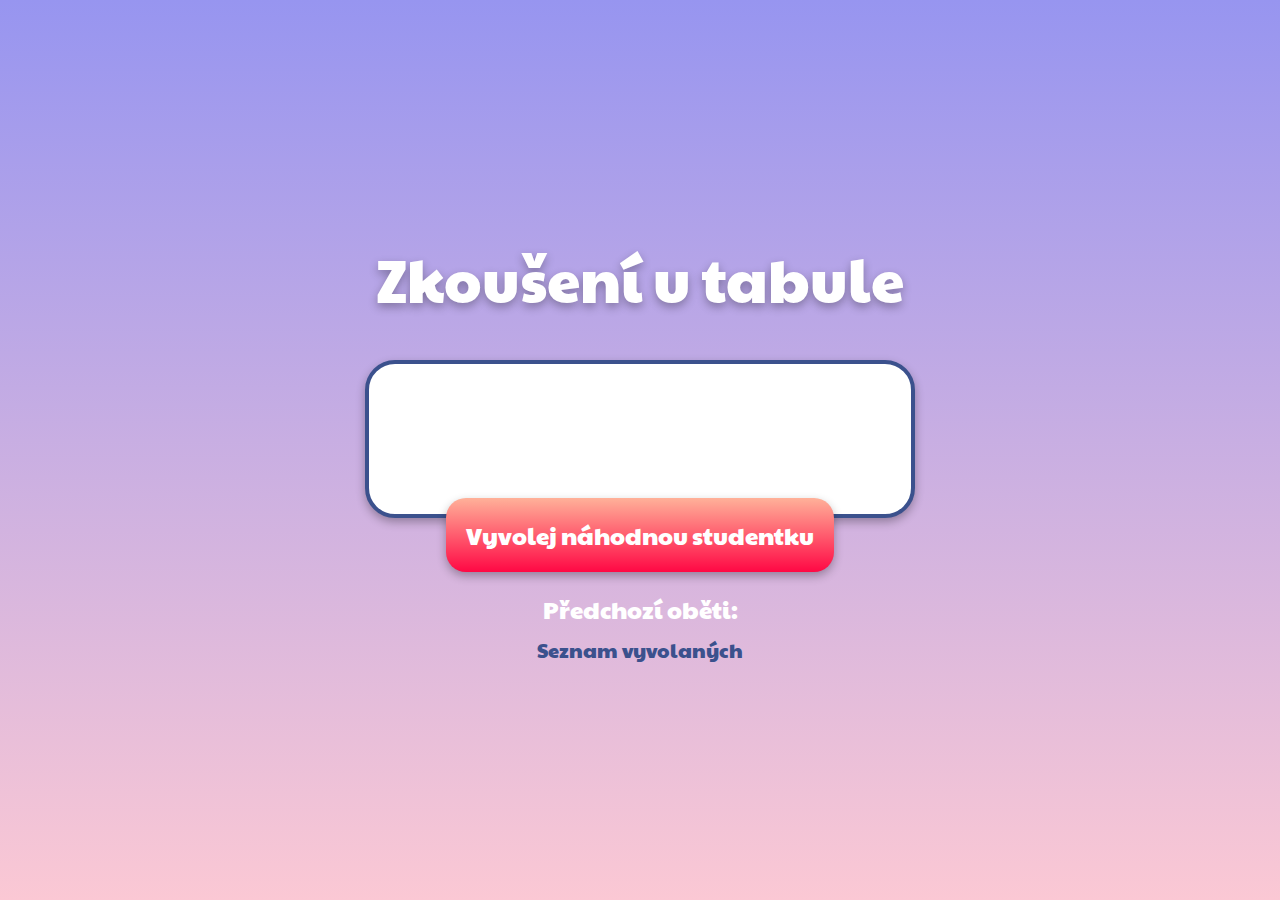
<file: vyvolavac/index.html>
<!DOCTYPE html>
<html lang="en">
<head>
	<meta charset="UTF-8">
	<meta name="viewport" content="width=device-width, initial-scale=1.0">
	<title>Zkoušení u tabule</title>
	<link rel="stylesheet" href="style.css">
	<script type="module" src="script.js"></script>
</head>
<body>

	<div class="obsah">
		<h1>Zkoušení u tabule</h1>
		<div id="vyvolany"></div>
		<button class="tlacitko">Vyvolej náhodnou studentku</button>

		<h2>Předchozí oběti:</h2>
		<div id="seznam">Seznam vyvolaných</div>
	</div>

</body>
</html>
</file>
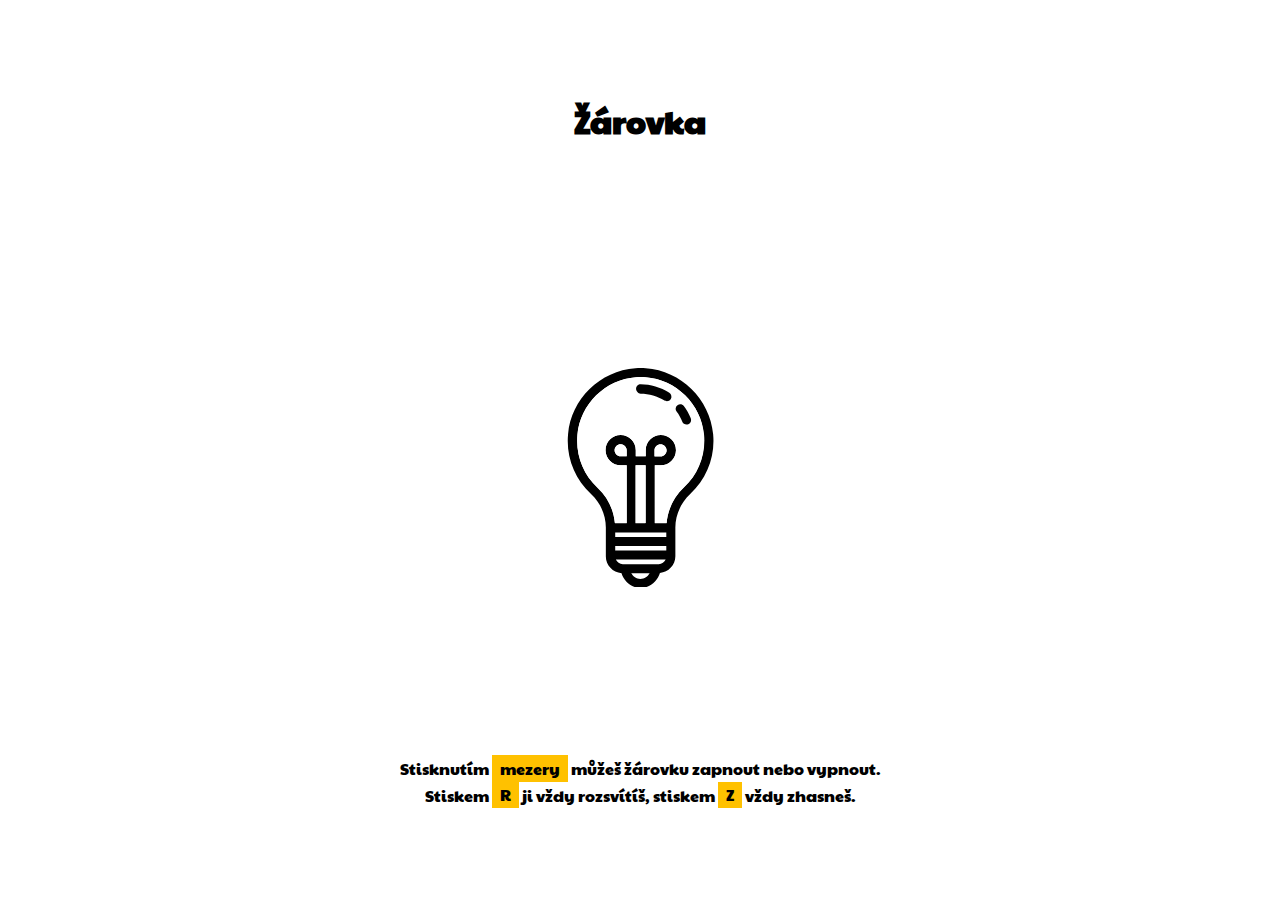
<file: zarovka/index.html>
<!DOCTYPE html>
<html lang="en">
<head>
	<meta charset="UTF-8">
	<meta name="viewport" content="width=device-width, initial-scale=1.0">
	<title>Žárovka</title>
	<link rel="stylesheet" href="style.css">
	<script type="module" src="script.js"></script>
</head>
<body>

	<h1>Žárovka</h1>

	<div id="zarovka" class="zarovka"></div>

	<p>
		Stisknutím <span class="key">mezery</span> můžeš žárovku zapnout nebo vypnout.<br>
		Stiskem <span class="key">R</span> ji vždy rozsvítíš, stiskem <span class="key">Z</span> vždy zhasneš.
	</p>

</body>
</html>
</file>
<file: vyvolavac/style.css>
@import url('https://fonts.googleapis.com/css?family=Paytone+One&subset=latin-ext');

/* Tady je magie a jednorožci */
html { box-sizing: border-box; }
*, ::before, :after { box-sizing: inherit; }


body {
	margin: 0;
	min-height: 100vh;
	display: flex;
	align-items: center;
	justify-content: center;
	font-family: 'Paytone One', sans-serif;
	color: white;
	background: #9795f0 linear-gradient(to bottom, #9795f0 0%, #fbc8d4 100%);
}

.obsah {
	text-align: center;
}

h1, h2, h3 {
	font-weight: normal;
}


h1 {
	margin-top: 0;
	font-size: 60px;
	color: white;
	text-shadow: 0 4px 10px rgba(0, 0, 0, 0.3);
}

h2 {
	margin-bottom: 10px;
}


#vyvolany {
	width: 550px;
	min-height: calc(1em + 20px + 50px + 8px);
	margin: 0 auto;
	padding: 20px 20px 50px 20px;
	font-size: 80px;
	line-height: 1;
	color: #3b518d;
	background-color: white;
	border: 4px solid #3b518d;
	border-radius: 30px;
	box-shadow: 0 4px 10px rgba(0, 0, 0, 0.3);
}

#seznam {
	font-size: 20px;
	color: #3b518d;
}


.tlacitko {
	margin-top: -20px;
	padding: 20px;
	font-family: 'Paytone One', sans-serif;
	font-size: 24px;
	color: white;
	border: 0;
	border-radius: 20px;
	background: #ff0844 linear-gradient(to top, #ff0844 0%, #ffb199 100%);
	box-shadow: 0 4px 10px rgba(0, 0, 0, 0.3);
	outline: 0;
}

.tlacitko:hover {
	box-shadow: 0 6px 14px rgba(0, 0, 0, 0.18);
	transform: translateY(-2px);
}

.tlacitko:active {
	box-shadow: 0 1px 6px rgba(0, 0, 0, 0.4);
	transform: translateY(3px);
}
</file>
<file: zarovka/style.css>
@import url('https://fonts.googleapis.com/css?family=Paytone+One&subset=latin-ext');

/* Tady je magie a jednorožci */
html { box-sizing: border-box; }
*, ::before, :after { box-sizing: inherit; }


body {
	margin: 0;
	min-height: 100vh;
	display: grid;
	place-items: center;
	font-family: 'Paytone One', sans-serif;
}

h1, p {
	text-align: center;
}

.zarovka {
	width: 240px;
	height: 270px;
	background: url(images/light-off.svg) no-repeat center/cover;
}

.zarovka--sviti {
	background-image: url(images/light-on.svg);
}

.key {
	display: inline-block;
	padding: 0.1em 0.5em;
	background-color: #ffc100;
}
</file>
